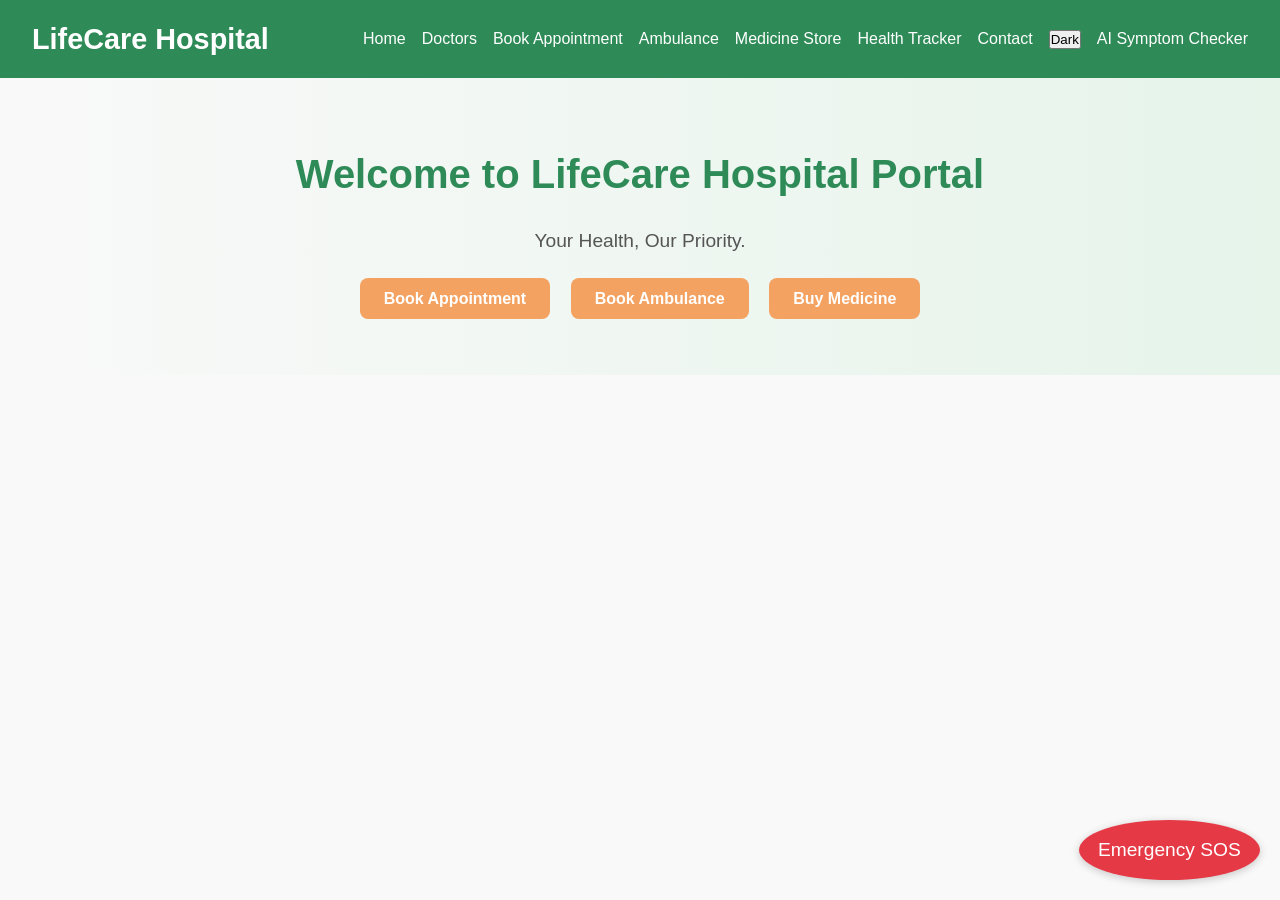
<file: index.html>
<!DOCTYPE html>
<html lang="en">
<head>
    <meta charset="UTF-8">
    <meta name="viewport" content="width=device-width, initial-scale=1.0">
    <title>LifeCare Hospital Portal</title>
    <link rel="stylesheet" href="style.css">
</head>
<body>
    <header>
        <h1>LifeCare Hospital</h1>
        <nav>
            <ul>
                <li>
                    <a href="index.html">Home</a>
                </li>
                <li><a href="doctors.html">Doctors</a></li>
                <li><a href="appointment.html">Book Appointment</a></li>
                <li><a href="ambulance.html">Ambulance</a></li>
                <li><a href="store.html">Medicine Store</a></li>
                <li><a href="tracker.html">Health Tracker</a></li>
                <li><a href="contact.html">Contact</a></li>
                <li><button id="darkModeToggle">Dark</button></li>
                <a href="symptom_checker.html">AI Symptom Checker</a>
            </ul>
        </nav>
    </header>
    <section class="hero">
        <h2>Welcome to LifeCare Hospital Portal</h2>
        <p>Your Health, Our Priority.</p>
        <div class="hero-buttons">
            <a href="appointment.html" class="btn">Book Appointment</a>
            <a href="ambulance.html" class="btn">Book Ambulance</a>
            <a href="store.html" class="btn">Buy Medicine</a>

        </div>

    </section>
    <button id="sosBtn">Emergency SOS</button>
    <script src="main.js"></script>
    
</body>
</html>
</file>
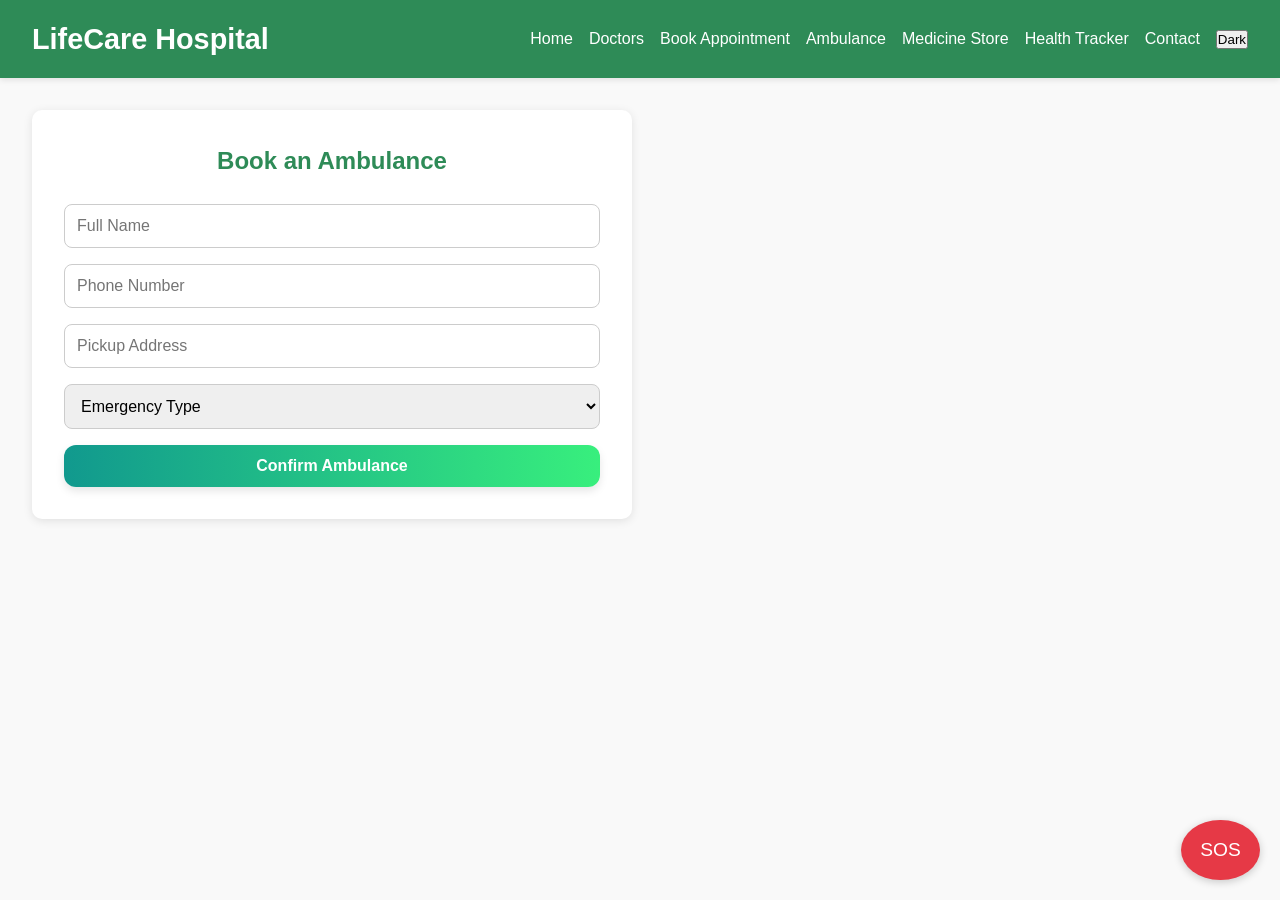
<file: ambulance.html>
<!DOCTYPE html>
<html lang="en">
<head>
    <meta charset="UTF-8">
    <meta name="viewport" content="width=device-width, initial-scale=1.0">
    <title>Book Hospital - LifeCare</title>
    <link rel="stylesheet" href="style.css"/>
</head>
<body>
    <header>
        <h1>LifeCare Hospital</h1>
        <nav>
            <ul>
                <li><a href="index.html">Home</a></li>
                <li><a href="doctors.html">Doctors</a></li>
                <li><a href="appointment.html">Book Appointment</a></li>
                <li><a href="ambulance.html">Ambulance</a></li>
                <li><a href="store.html">Medicine Store</a></li>
                <li><a href="tracker.html">Health Tracker</a></li>
                <li><a href="contact.html">Contact</a></li>
                <li><button id="darkModeToggle">Dark</button></li>
            </ul>
        </nav>
    </header>
    <section class="form-section">
        <h2>Book an Ambulance</h2>
        <form id="ambulanceForm">
            <input type="text" id="name" placeholder="Full Name" required/>
            <input type="tel" id="phone" placeholder="Phone Number" required/>
            <input type="text" id="address" placeholder="Pickup Address" required/>
            <select id="emergencyType" required>
                <option value="">Emergency Type</option>
                <option value="Accident">Accident</option>
                <option value="Stroke">Stroke</option>
                <option value="Heart Attack">Heart Attack</option>
                <option value="Other">Other</option>
            </select>
            <button type="submit" class="btn">Confirm Ambulance</button>
        </form>
    </section>
    <button id="sosBtn">SOS</button>
    <script src="main.js"></script>
    <script src="ambulance.js"></script>
</body>
</html>
</file>
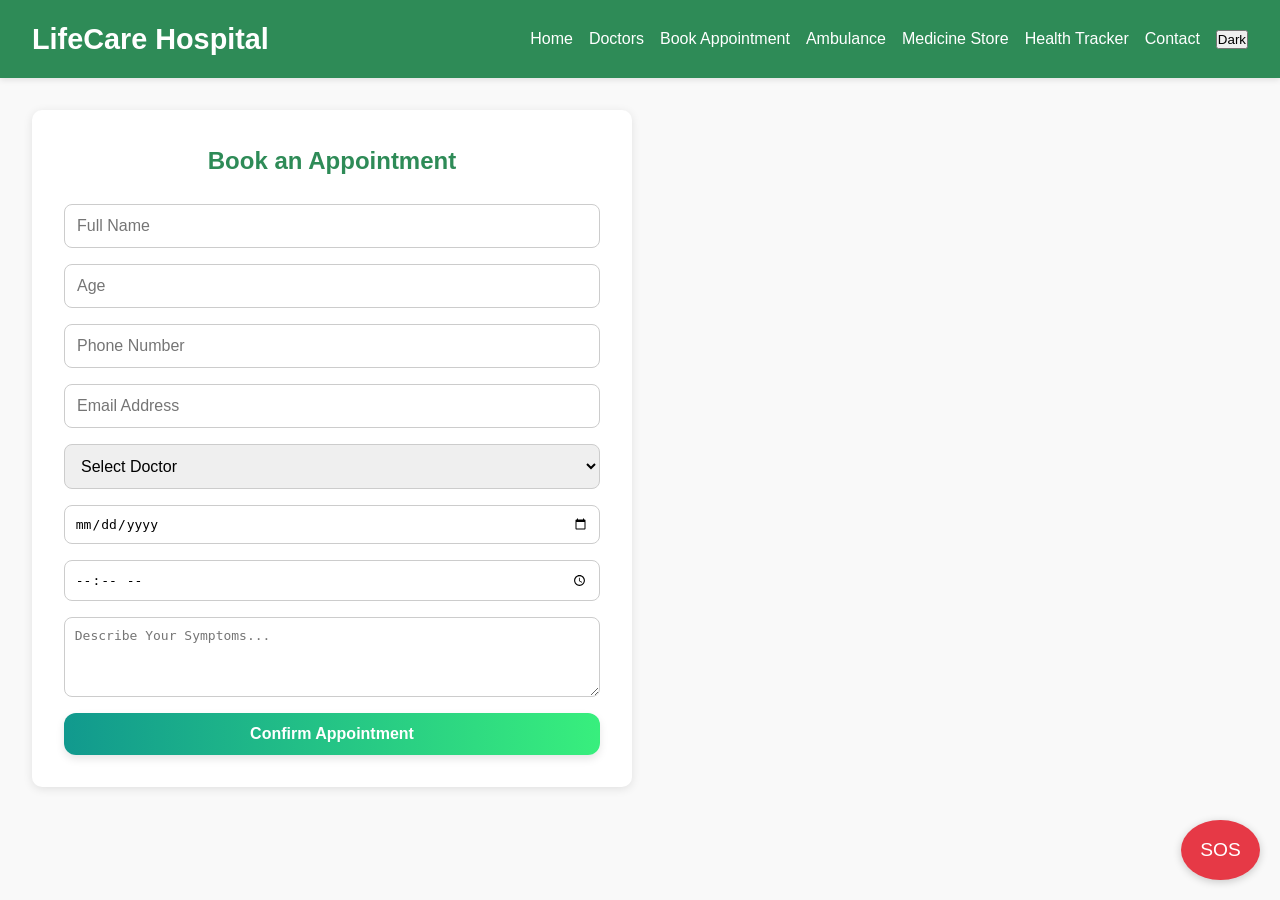
<file: appointment.html>
<!DOCTYPE html>
<html lang="en">
<head>
    <meta charset="UTF-8">
    <meta name="viewport" content="width=device-width, initial-scale=1.0">
    <title>Book Appointment - LifeCare</title>
    <link rel="stylesheet" href="style.css">
</head>
<body>
    <header>
        <h1>LifeCare Hospital</h1>
        <nav>
            <ul>
                <li><a href="index.html">Home</a></li>
                <li><a href="doctors.html">Doctors</a></li>
                <li><a href="appointment.html">Book Appointment</a></li>
                <li><a href="ambulance.html">Ambulance</a></li>
                <li><a href="store.html">Medicine Store</a></li>
                <li><a href="tracker.html">Health Tracker</a></li>
                <li><a href="contact.html">Contact</a></li>
                <li><button id="darkModeToggle">Dark</button></li>
            </ul>
        </nav>
    </header>
    <section class="form-section">
        <h2>Book an Appointment</h2>
        <form id="appointmentForm">
            <input type="text" id="name" placeholder="Full Name" required />
            <input type="number" id="age" placeholder="Age" required min="0"/>
            <input type="tel" id="phone" placeholder="Phone Number" required />
            <input type="email" id="email" placeholder="Email Address" required />
            <select id="doctor" required>
                <option value="">Select Doctor</option>
                <option value="Dr. Aryan Roy">Dr. Aryan Roy - Cardiologist</option>
                <option value="Dr. Nisha Patel">Dr. Nisha Patel - Neurologist</option>
                <option value="Dr. Farhan Khan">Dr. Farhan Khan - Orthopedic</option>
                <option value="Dr. Meera Sen">Dr. Meera Sen - Pediatrician</option>
                <option value="Dr. Vikram Batra">Dr. Vikram Batra - Dermatologist</option>
                <option value="Dr. Aisha Jain">Dr. Aisha Jain - Gynecologist</option>
                <option value="Dr. Rohan Mehta">Dr. Rohan Mehta - ENT Specialist</option>
                <option value="Dr. Kavita Bose">Dr. Kavita Bose - Psychiatrist</option>
                <option value="Dr. Anil Kapoor">Dr. Anil Kapoor - General Surgeon</option>
                <option value="Dr. Sunita Rao">Dr. Sunita Rao - Oncologist</option>
                <option value="Dr. Arjun Bhatt">Dr. Arjun Bhatt - Urologist</option>
                <option value="Dr. Preeti Singh">Dr. Preeti Singh - Dentist</option>
                <option value="Dr. Rahul Desai">Dr. Rahul Desai - Ophthalmologist</option>

            </select>
            <input type="date" id="date" required />
            <input type="time" id="time" required />
            <textarea id="symptoms" placeholder="Describe Your Symptoms..." required></textarea>
            <button type="submit" class="btn">Confirm Appointment</button>
        </form>
    </section>
    <button id="sosBtn">SOS</button>
    <script src="main.js"></script>
    <script src="appointment.js"></script>
</body>
</html>
</file>
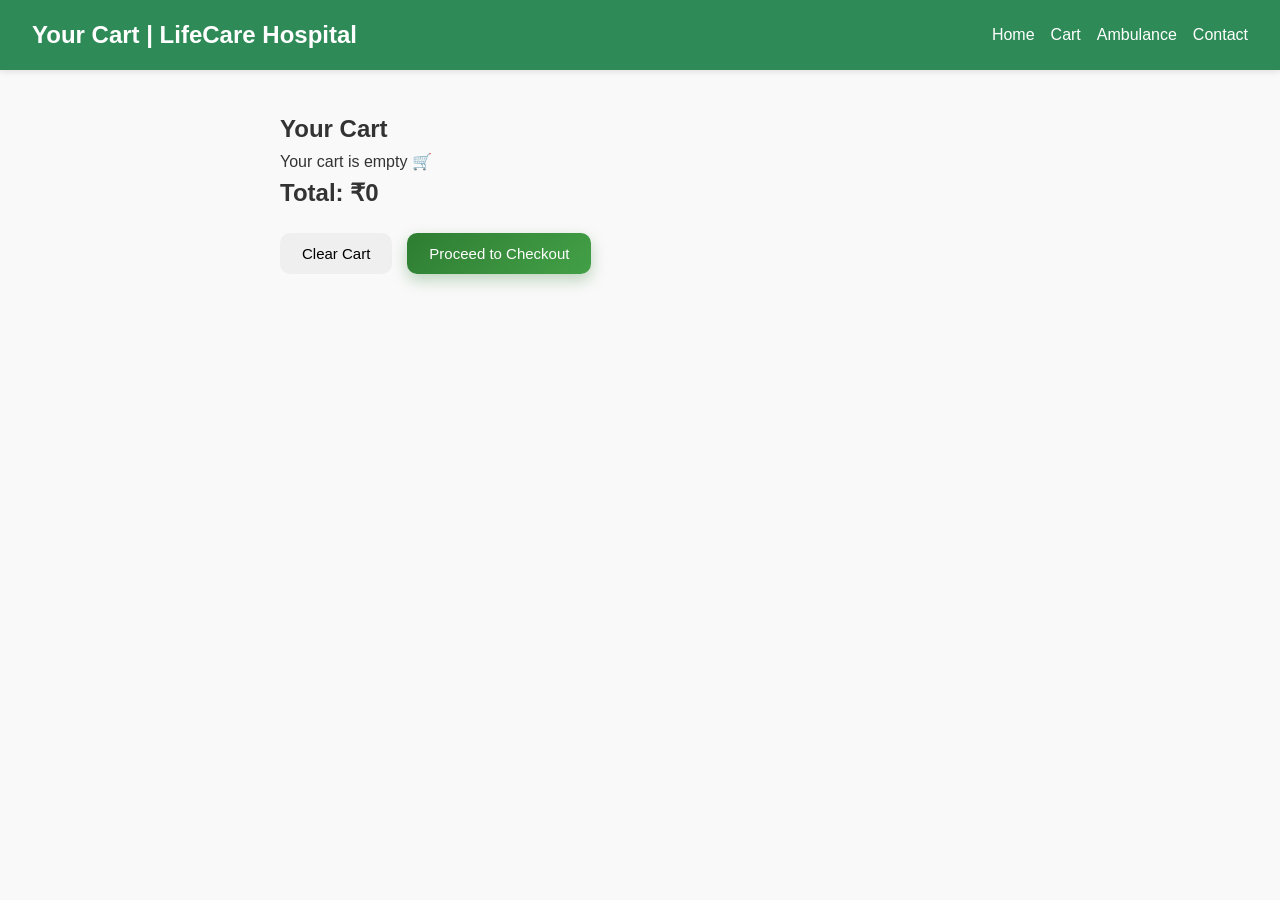
<file: cart.html>
<!DOCTYPE html>
<html lang="en">
<head>
  <meta charset="UTF-8">
  <meta name="viewport" content="width=device-width, initial-scale=1.0">
  <title>Your Cart  |  LifeCare Hospital</title>
  <link rel="stylesheet" href="style.css">
</head>
<body>
  <header class="navbar">
    <h2>Your Cart  |  LifeCare Hospital</h2>
    <nav>
      <ul>
      <a href="index.html">Home</a>
      <a href="cart.html" class="active">Cart</a>
      <a href="ambulance.html">Ambulance</a>
      <li><a href="contact.html">Contact</a></li>
      </ul>
    </nav>
  </header>

  <section class="cart-section">
    <h1>Your Cart</h1>

    <div id="cartItems"></div>

    <h2 id="totalPrice">Total: 0/-</h2>

    <div class="cart-actions">
      <button id="clearCart">Clear Cart</button>
      <button class="checkout-btn">Proceed to Checkout</button>
    </div>
  </section>

  <script src="cart.js"></script>
</body>
</html>
</file>
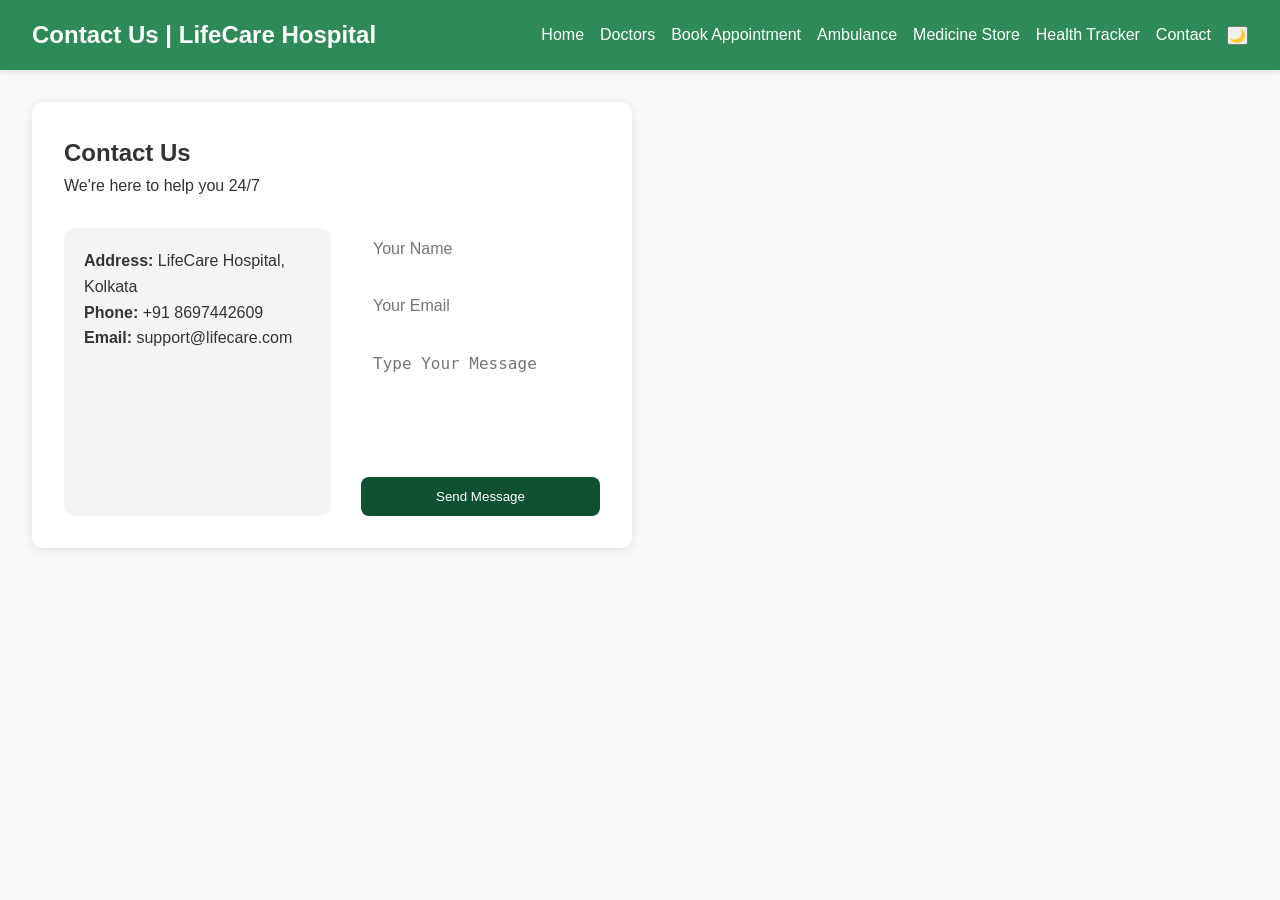
<file: contact.html>
<!DOCTYPE html>
<html lang="en">
<head>
  <meta charset="UTF-8">
  <meta name="viewport" content="width=device-width, initial-scale=1.0">
  <title>Contact Us | LifeCare Hospital</title>
  <link rel="stylesheet" href="style.css">
</head>
<body>
  <header class="navbar">
    <h2>Contact Us | LifeCare Hospital</h2>
    <nav>
      <ul>
        <li><a href="index.html">Home</a></li>
        <li><a href="doctors.html">Doctors</a></li>
        <li><a href="appointment.html">Book Appointment</a></li>
        <li><a href="ambulance.html">Ambulance</a></li>
        <li><a href="store.html">Medicine Store</a></li>
        <li><a href="tracker.html">Health Tracker</a></li>
        <li><a href="contact.html">Contact</a></li>
        <li><button id="darkModeToggle">🌙</button></li>
      </ul>
    </nav>
  </header>

<section class="form-section">
  <h1>Contact Us</h1>
  <p>We're here to help you 24/7</p>
  <div class="contact-container">
    <div class="contact-info">
      <p><strong>Address: </strong>LifeCare Hospital, Kolkata</p>
      <p><strong>Phone: </strong>+91 8697442609</p>
      <p><strong>Email: </strong>support@lifecare.com</p>
    </div>
<form id="contactForm" class="contact-form">
  <input type="text" id="name" placeholder="Your Name" required/>
  <input type="email" id="email" placeholder="Your Email" required/>
  <textarea id="message" placeholder="Type Your Message" required></textarea>
  <button type="submit">Send Message</button>
</form>
  </div>
</section>
<script src="contact.js"></script>
</body>
</html>
</file>
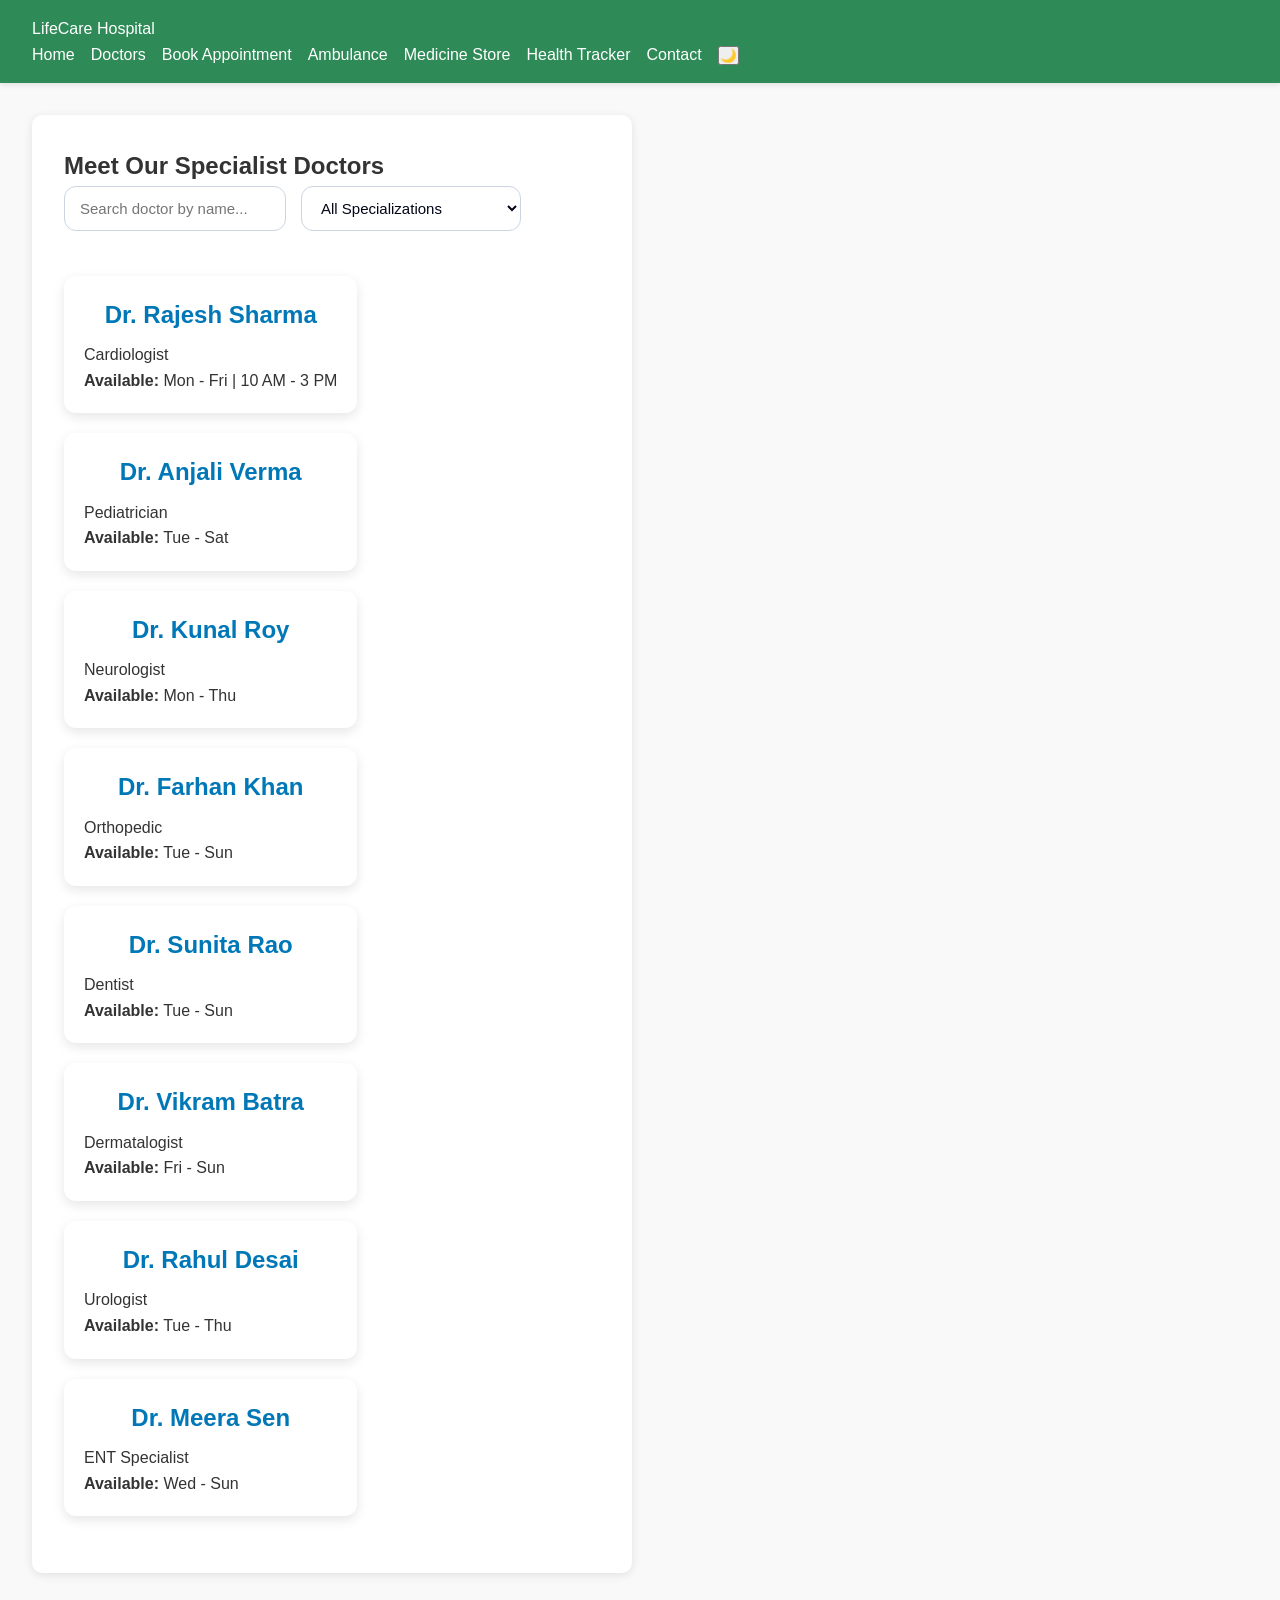
<file: doctors.html>
<!DOCTYPE html>
<html lang="en">
<head>
  <meta charset="UTF-8">
  <meta name="viewport" content="width=device-width, initial-scale=1.0">
  <title> Our Doctors - LifeCare Hospital</title>
  <link rel="stylesheet" href="style.css">
</head>
<body>
  <header>
    <nav class="navbar">
      <div class="logo">LifeCare Hospital</div>
      <ul class="nav-links">
        <li><a href="index.html">Home</a></li>
        <li><a href="doctors.html">Doctors</a></li>
        <li><a href="appointment.html">Book Appointment</a></li>
        <li><a href="ambulance.html">Ambulance</a></li>
        <li><a href="store.html">Medicine Store</a></li>
        <li><a href="tracker.html">Health Tracker</a></li>
        <li><a href="contact.html">Contact</a></li>
        <li><button id="darkModeToggle">🌙</button></li>
      </ul>
    </nav>
  </header>


  <section class="form-section">
    <h1>Meet Our Specialist Doctors</h1>
    <div class="doctor-controls">
    <input
    type="text"
    id="doctorSearch"
    placeholder="Search doctor by name..."
    >

    <select id="specialityFilter">
      <option value="all">All Specializations</option>
      <option value="cardiology">Cardiology</option>
      <option value="neurology">Neurology</option>
      <option value="orthopedic">Orthopedic</option>
      <option value="dentist">Dentist</option>
      <option value="dermatalogist">Dermatalogist</option>
      <option value="urologist">Urologist</option>
      <option value="ent">ENT Specialist</option>
    </select>
  
    <div class="doctor-list">
      <div class="doctor-card"
      data-name="dr rajesh sharma" data-speciality="cardiology">
        <h2>Dr. Rajesh Sharma</h2>
        <p>Cardiologist</p>
        <p><strong>Available:</strong> Mon - Fri | 10 AM - 3 PM</p>
      </div>

      <div class="doctor-card"
      data-name="dr anjali verma" data-speciality="pediatrician">
        <h2>Dr. Anjali Verma</h2>
        <p>Pediatrician</p>
        <p><strong>Available:</strong> Tue - Sat</p>
      </div>

      <div class="doctor-card"
      data-name="dr kunal roy" data-speciality="neurologist">
        <h2>Dr. Kunal Roy</h2>
        <p>Neurologist</p>
        <p><strong>Available:</strong> Mon - Thu</p>
      </div>

      <div class="doctor-card"
      data-name="dr farhan khan" data-speciality="orthopedic">
        <h2>Dr. Farhan Khan</h2>
        <p>Orthopedic</p>
        <p><strong>Available:</strong> Tue - Sun</p>
      </div>

      <div class="doctor-card"
      data-name="dr sunita rao" data-speciality="dentist">
        <h2>Dr. Sunita Rao</h2>
        <p>Dentist</p>
        <p><strong>Available:</strong> Tue - Sun</p>
      </div>

      <div class="doctor-card"
      data-name="dr vikram batra" data-speciality="dermatalogist">
        <h2>Dr. Vikram Batra</h2>
        <p>Dermatalogist</p>
        <p><strong>Available:</strong> Fri - Sun</p>
      </div>

      <div class="doctor-card"
      data-name="dr rahul desai" data-speciality="urologist">
        <h2>Dr. Rahul Desai</h2>
        <p>Urologist</p>
        <p><strong>Available:</strong> Tue - Thu</p>
      </div>

      <div class="doctor-card"
      data-name="dr meera sen" data-speciality="ent">
        <h2>Dr. Meera Sen</h2>
        <p>ENT Specialist</p>
        <p><strong>Available:</strong> Wed - Sun</p>
      </div>
    </div>
    </div>
  </section>
   <script src="doctors.js" defer></script>
</body>
</html>
</file>
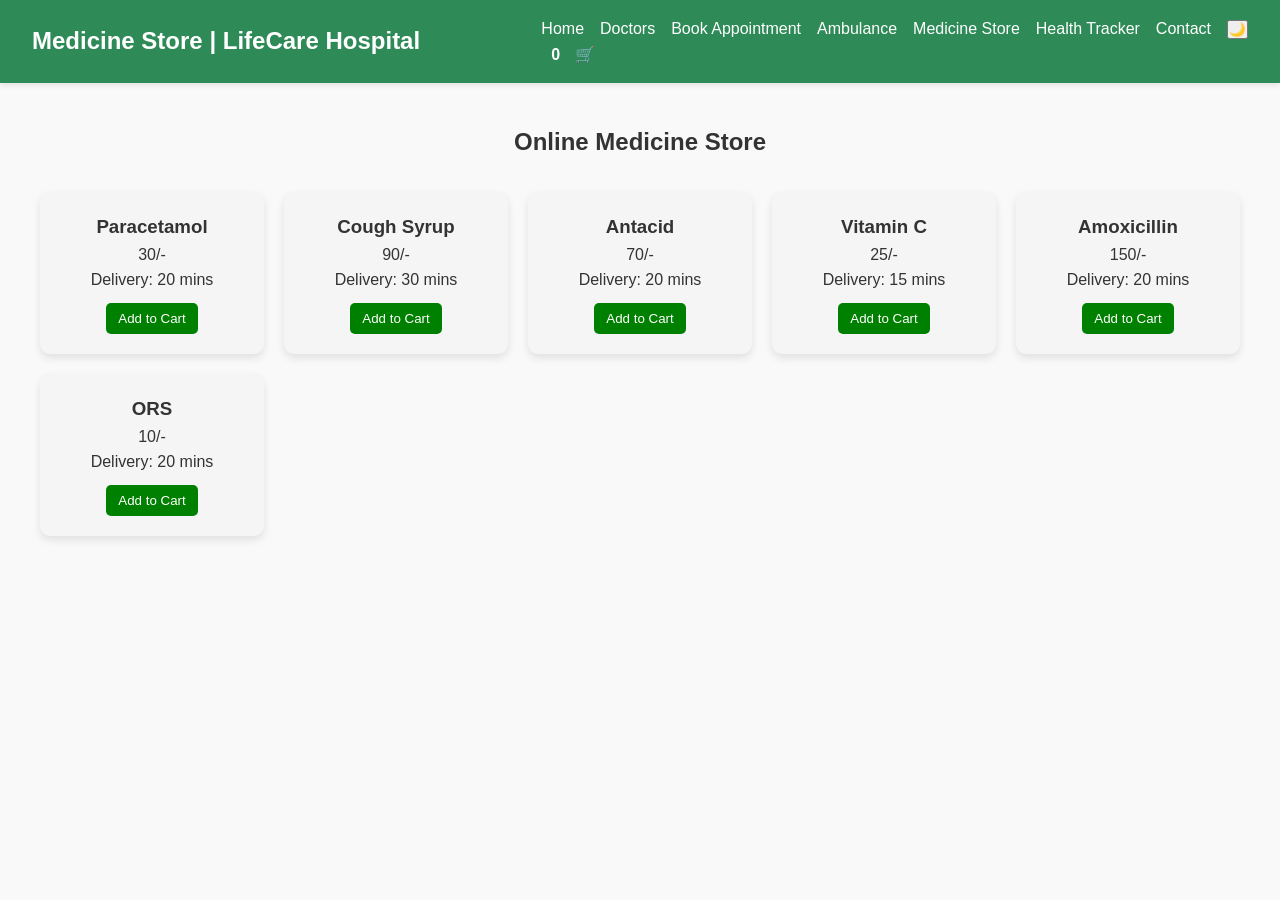
<file: store.html>
<!DOCTYPE html>
<html lang="en">
<head>
  <meta charset="UTF-8">
  <meta name="viewport" content="width=device-width, initial-scale=1.0">
  <title>Medicine Store  |  LifeCare Hospital</title>
  <link rel="stylesheet" href="style.css">
</head>
<body>
  <header class="navbar">
    <h2>Medicine Store  |  LifeCare Hospital</h2>
    <nav>
      <ul>
        <li><a href="index.html">Home</a></li>
        <li><a href="doctors.html">Doctors</a></li>
        <li><a href="appointment.html">Book Appointment</a></li>
        <li><a href="ambulance.html">Ambulance</a></li>
        <li><a href="store.html">Medicine Store</a></li>
        <li><a href="tracker.html">Health Tracker</a></li>
        <li><a href="contact.html">Contact</a></li>
        <li><button id="darkModeToggle">🌙</button></li>
      </ul>
      <span id="cartCount">0</span>    <!--add cart emoji here-->
      <a href="cart.html" id="cartCount">🛒</a>
    </nav>
  </header>

  <section class="medicine-section">
    <h1>Online Medicine Store</h1>

    <div class="medicine-grid">

      <div class="medicine-card">
        <h3>Paracetamol</h3>
        <p>30/-</p>
        <p>Delivery: 20 mins</p>
        <button class="add-cart" data-name="Paracetamol" data-price="20">Add to Cart</button>
      </div>

      <div class="medicine-card">
        <h3>Cough Syrup</h3>
        <p>90/-</p>
        <p>Delivery: 30 mins</p>
        <button class="add-cart" data-name="Cough Syrup" data-price="90">Add to Cart</button>
      </div>

      <div class="medicine-card">
        <h3>Antacid</h3>
        <p>70/-</p>
        <p>Delivery: 20 mins</p>
        <button class="add-cart" data-name="Antacid" data-price="70">Add to Cart</button>
      </div>

      <div class="medicine-card">
        <h3>Vitamin C</h3>
        <p>25/-</p>
        <p>Delivery: 15 mins</p>
        <button class="add-cart" data-name="Vitamin C" data-price="25">Add to Cart</button>
      </div>

      <div class="medicine-card">
        <h3>Amoxicillin</h3>
        <p>150/-</p>
        <p>Delivery: 20 mins</p>
        <button class="add-cart" data-name="Amoxicillin" data-price="150">Add to Cart</button>
      </div>

      <div class="medicine-card">
        <h3>ORS</h3>
        <p>10/-</p>
        <p>Delivery: 20 mins</p>
        <button class="add-cart" data-name="ORS" data-price="10">Add to Cart</button>
      </div>


    </div>
  </section>
  <script src="store.js"></script>
</body>
</html>
</file>
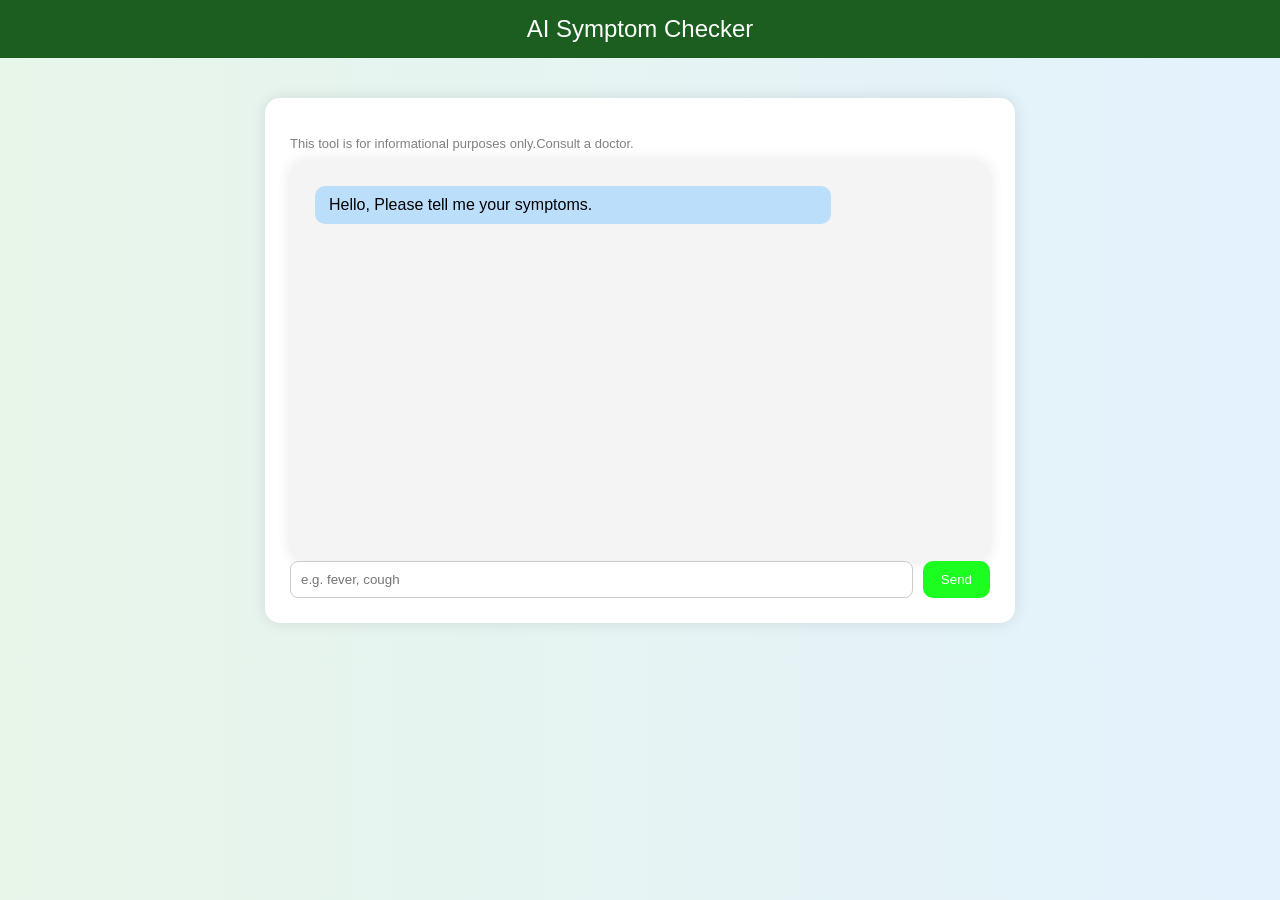
<file: symptom_checker.html>
<!DOCTYPE html>
<html lang="en">
<head>
  <meta charset="UTF-8">
  <meta name="viewport" content="width=device-width, initial-scale=1.0">
  <title>AI Symptom Checker</title>
  <link rel="stylesheet" href="symptom.css">
</head>
<body>
  <header>AI Symptom Checker</header>

  <div class="container">
    <p class="disclaimer">
      This tool is for informational purposes only.Consult a doctor.
    </p>

    <div class="chat-box" id="chatBox">
      <div class="bot-msg">Hello, Please tell me your symptoms.</div>
    </div>

    <div class="input-area">
      <input type="text" id="userInput" placeholder="e.g. fever, cough">
      <button onclick="sendMessage()">Send</button>
    </div>
  </div>

  <script src="symptom.js"></script>
</body>
</html>
</file>
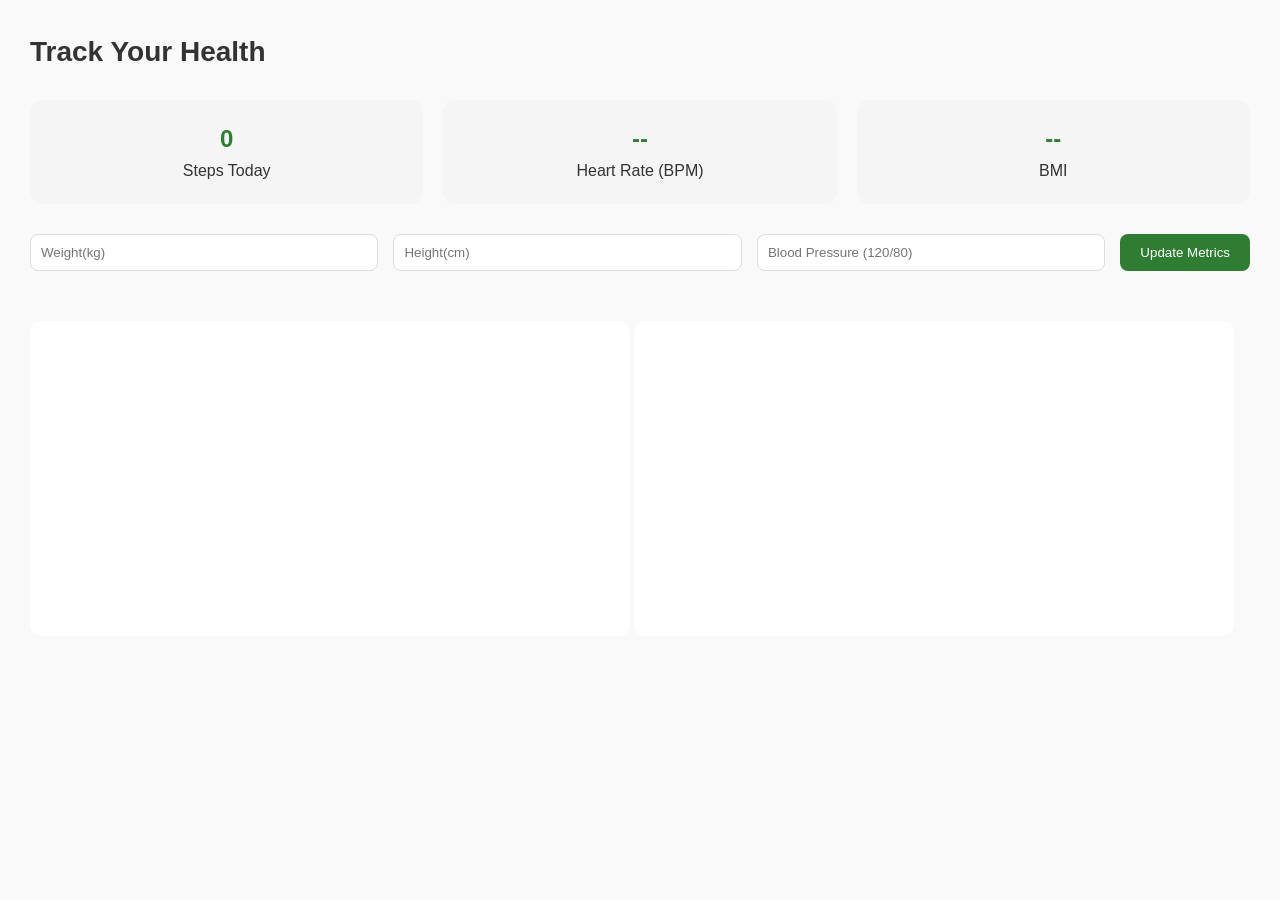
<file: tracker.html>
<!DOCTYPE html>
<html lang="en">
<head>
  <meta charset="UTF-8">
  <meta name="viewport" content="width=device-width, initial-scale=1.0">
  <title>Health Tracker  |  LifeCare Hospital</title>
  <link rel="stylesheet" href="style.css">
</head>
<body>
  <section class="health-tracker">
    <h1>Track Your Health</h1>

    <div class="tracker-cards">
      <div class="card">
        <h2 id="steps">0</h2>
        <p>Steps Today</p>
      </div>

      <div class="card">
        <h2 id="heartRate">--</h2>
        <p>Heart Rate (BPM)</p>
      </div>

      <div class="card">
        <h2 id="bmi">--</h2>
        <p>BMI</p>
      </div>
    </div>

    <!--input-->

    <div class="tracker-form">
      <input type="number" id="weight" placeholder="Weight(kg)">
      <input type="number" id="height" placeholder="Height(cm)">
      <input type="text" id="bp" placeholder="Blood Pressure (120/80)">
      <button id="updateMetrics">Update Metrics</button>
    </div>

    <div class="tracker-graph">
      <canvas id="stepsChart"></canvas>
      <canvas id="heartChart"></canvas>
    </div>
  </section>
  <script src="tracker.js"></script>
</body>
</html>
</file>
<file: style.css>
* {
    margin: 0;
    padding: 0;
    box-sizing: border-box;
}

body {
    font-family: 'Segoe UI', Tahoma, Geneva, Verdana, sans-serif;
    background: #f9f9f9;
    color: #333;
    line-height: 1.6;
}

header {
    background: #2e8b57;
    color: white;
    padding: 1em 2em;
    display: flex;
    justify-content: space-between;
    align-items: center;
    box-shadow: 0 2px 6px rgba(0, 0, 0, 0.1);
}

header h1 {
    font-size: 1.8em;
    font-weight: bold;
}

nav ul {
    list-style: none;
    display: flex;
    gap: 1em;
}

nav a {
    color: white;
    text-decoration: none;
    font-weight: 500;
    transition: color 0.3s;
}

nav a:hover {
    color: #f4a261;
}

/* hero section */

.hero {
    text-align: center;
    padding: 4em 1em;
    background: linear-gradient(to right , #f9f9f9 , #e6f4ea);
}

.hero h2 {
    font-size: 2.5em;
    color: #2e8b57;
    margin-bottom: 0.5em;
}

.hero p {
    font-size: 1.2em;
    color: #555;
    margin-bottom: 1.5em;
}

.hero-buttons .btn {
    margin: 0.5em;
    padding: 0.75em 1.5em;
    background: #f4a261;
    color: white;
    border: none;
    border-radius: 8px;
    font-weight: bold;
    cursor: pointer;
    text-decoration: none;
    transition: background 0.3s;
}

.hero-buttons .btn:hover{
    background: #264653;
}

#sosBtn {
    position: fixed;
    bottom: 20px;
    right: 20px;
    padding: 1em;
    background: #e63946;
    color: white;
    border: none;
    border-radius: 50%;
    font-size: 1.2em;
    cursor: pointer;
    box-shadow: 0 2px 8px rgba(0, 0, 0, 0.2);
    transition: transform 0.2s;
}

#sosBtn:hover{
    transform: scale(1.1);
}

/* dark mode */

body.dark-mode {
    background: #121212;
    counter-reset: #e0e0e0;
}

body.dark-mode header {
    background: #1e1e1e;
    border-bottom: 1px solid #2e8b57;
}

body.dark-mode nav a {
    color: #e0e0e0;
}

body.dark-mode nav a:hover {
    color: #3cb371;
}

body.dark-mode .hero {
    background: #1e1e1e;
}

body.dark-mode .hero h2 {
    color: #3cb371;
}

body.dark-mode .hero-buttons .btn {
    background: #2e8b57;
    color: #fff;
}

body.dark-mode .hero-buttons .btn:hover {
    background: #3cb371;
}

body.dark-mode .doctor-card {
    background: #1e1e1e;
    color: #e0e0e0;
    border: 1px solid #2e8b57;
}

body.dark-mode .availability {
    color: #3cb371;
}

body.dark-mode input {
    background: #2a2a2a;
    color: #e0e0e0;
    border: 1px solid #3cb371;
}

/** appointment **/

.form-section {
    max-width: 600px;
    margin: 2em;
    padding: 2em;
    background: white;
    border-radius: 10px;
    box-shadow: 0 2px 10px rgba(0, 0, 0, 0.1);
}

.form-section h2 {
    text-align: center;
    color: #2e8b57;
    margin-bottom: 1em;
}

form {
    display: flex;
    flex-direction: column;
    gap: 1em;
}

form input , form select , form textarea {
    padding: 0.75em;
    border: 1px solid #ccc;
    border-radius: 8px;
    font-size: 1em;
}

form textarea {
    resize: vertical;
    min-height: 80px;
}

form .btn {
    background: linear-gradient(to right, #11998e, #38ef7d);
    color: white;
    border: none;
    padding: 0.75rem 1.5rem;
    border-radius: 12px;
    font-size: 1rem;
    cursor: pointer;
    font-weight: bold;
    transition: transform 0.2s ease , box-shadow 0.2s ease;
    box-shadow: 0 4px 8px rgba(0, 0, 0, 0.1);
}

form.btn:hover {
    transform: translate(-2px);
    box-shadow: 0 6px 12px rgba(17, 153 142, 0.4);
    background: linear-gradient(to right, #38ef7d, #11998e);
}

body.dark-mode .form-section {
    background: #1e1e1e;
    border: 1px solid #2e8b57;
}

body.dark-mode form input,
body.dark-mode form select,
body.dark-mode form textarea {
    background: #2a2a2a;
    color: #e0e0e0;
    border: 1px solid #3cb371;
}

.modal {
    display: none;
    position: fixed;
    z-index: 1000;
    left: 0; top: 0;
    width: 100%; height: 100%;
    background: rgba(0, 0, 0, 0.6);
    justify-content: center;
    align-items: center;
}

.modal-content {
    background: #fff;
    padding: 2rem;
    border-radius: 16px;
    text-align: center;
    box-shadow: 0 10px 20px rgba(0, 0, 0, 0.3);
    max-width: 400px;
    width: 90%;
}

body.dark-mode .modal-content {
    background: #1e1e1e;
    color: white;
}

.doctor-list {
    display: grid;
    grid-template-columns: repeat(auto-fit, minmax(280px, 1fr));
    gap: 20px;
    margin-top: 30px;
}

.doctor-card {
    background: #fff;
    border-radius: 12px;
    padding: 20px;
    box-shadow: 0 4px 12px rgba(0, 0, 0, 0.1);
    transition: transform 0.2s ease-in-out;
}

.doctor-card:hover {
    transform: translate(-5px);
    box-shadow: 0 6px 16px rgba(0, 0, 0, 0.2);
}

.doctor-card h2 {
    margin-bottom: 8px;
    color: #0077b6;
}

/*
body {
    background-color: #0f172a;
    color: #e5e7eb;
    font-family: Arial, sans-serif;
}

.navbar {
    background: #020617;
    padding: 15px 30px;
    display: flex;
    justify-content: space-between;
    align-items: center;
}

.logo {
    color: #38bdf8;
    font-size: 22px;
    font-weight: bold;
}

.nav-links li {
    display: inline-block;
    margin-left: 20px;
}

.nav-links a {
    color: #cbd5f5;
    text-decoration: none;
    font-weight: 500;
}

.nav-links a:hover,
.nav-links a.active {
    color: #38bdf8;
    border-bottom: 2px solid #38bdf8;
}

.form-section {
    padding: 40px;
    max-width: 1100px;
    margin: auto;
}


.form-section h1 {
    text-align: center;
    color: #38bdf8;
}
*/



/* doctor search */

.doctor-controls {
    display: flex;
    gap: 15px;
    margin-bottom: 25px;
    flex-wrap: wrap;
}

.doctor-controls input,
.doctor-controls select {
    padding: 12px 15px;
    border-radius: 12px;
    border: 1px solid #cbd5e1;
    font-size: 15px;
    outline: none;
    background: #ffffff;
    color: #020617;
    min-width: 220px;
}


.contact-container {
    display: flex;
    gap: 30px;
    margin-top: 30px;
    flex-wrap: wrap;
}

.contact-info {
    flex: 1;
    background: var(--card-bg, #f5f5f5);
    padding: 20px;
    border-radius: 10px;
}

.contact-form {
    flex: 1;
    display: flex;
    flex-direction: column;
    gap: 15px;
}

.contact-form input,
.contact-form textarea {
    padding: 12px;
    border-radius: 8px;
    border: none;
    outline: none;
    font-size: 16px;
}

.contact-form textarea {
    resize: none;
    height: 120px;
}

.contact-form button {
    padding: 12px;
    background: #0f5132;
    color: white;
    border: none;
    border-radius: 8px;
    cursor: pointer;
}

.contact-form button:hover {
    opacity: 0.9;
}


/* medicine store */

.medicine-section {
    padding: 40px;
    text-align: center;
}

.medicine-grid {
    display: grid;
    grid-template-columns: repeat(auto-fit, minmax(220px, 1fr));
    gap: 20px;
    margin-top: 30px;
}

.medicine-card {
    background: var(--card-bg, #f5f5f5);
    padding: 20px;
    border-radius: 10px;
    box-shadow: 0 4px 8px rgba(0, 0, 0, 0.1);
}

.medicine-card button {
    margin-top: 10px;
    padding: 8px 12px;
    border: none;
    background: green;
    color: white;
    cursor: pointer;
    border-radius: 5px;
}

/* add to cart pg*/

.cart-section {
    padding: 40px;
    margin: auto;
    max-width: 800px;
}

.cart-item {
    display: flex;
    justify-content: space-between;
    padding: 15px;
    align-items: center;
    background: var(--card-bg, #f5f5f5);
    margin-bottom: 15px;
    border-radius: 10px;
}

.cart-item button {
    background: crimson;
    color: white;
    border: none;
    cursor: pointer;
    padding: 6px 10px;
    border-radius: 5px;
}

.cart-actions {
    display: flex;
    gap: 15px;
    margin-top: 20px;
}

.checkout-btn {
    background: green;
    color: white;
    border: none;
    cursor: pointer;
    padding: 10px 15px;
    border-radius: 6px;
}

#cartCount {
    font-weight: bold;
    margin-left: 10px;
}


/* updated*/ /* combines this also */

.cart-actions {
  display: flex;
  gap: 15px;
  margin-top: 20px;
}

.cart-actions button {
  padding: 12px 22px;
  font-size: 15px;
  border-radius: 10px;
  border: none;
  cursor: pointer;
  font-weight: 500;
  transition: all 0.3s ease;
}

/* Primary button */
.checkout-btn {
  background: linear-gradient(135deg, #2e7d32, #43a047);
  color: white;
  box-shadow: 0 6px 15px rgba(46, 125, 50, 0.3);
}

.checkout-btn:hover {
  transform: translateY(-2px);
  box-shadow: 0 8px 20px rgba(46, 125, 50, 0.4);
}

/* Secondary button */
.clear-btn {
  background: #f5f5f5;
  color: #444;
  border: 1px solid #ddd;
}

.clear-btn:hover {
  background: #eeeeee;
}


/* health tracker */

.health-tracker {
    padding: 30px;
}

.health-tracker h1 {
    font-size: 28px;
    margin-bottom: 25px;
}

.tracker-cards {
    display: flex;
    gap: 20px;
    margin-bottom: 30px;
}

.card {
    background: #f5f5f5;
    border-radius: 12px;
    padding: 20px;
    flex: 1;
    text-align: center;
}

.card h2 {
    font-size: 24px;
    color: #2e7d32;
}

.tracker-form {
    display: flex;
    gap: 15px;
    margin-bottom: 30px;
}

.tracker-form input {
    padding: 10px;
    border-radius: 8px;
    border: 1px solid #ddd;
    flex: 1;
}

.tracker-form button {
    padding: 10px 20px;
    background: #2e7d32;
    color: white;
    border-radius: 8px;
    border: none;
    cursor: pointer;
}

.tracker-graph canvas {
    margin-top: 20px;
    background: #ffffff;
    border-radius: 12px;
    padding: 15px;
    width: 100%;
    max-width: 600px;
}
</file>
<file: symptom.css>
body {
  font-family: Arial,  sans-serif;
  background: linear-gradient(to right, #e8f5e9, #e3f2fd);
  margin: 0;
}

header {
  background: #1b5e20;
  color: white;
  padding: 15px;
  text-align: center;
  font-size: 24px;
}

.container {
  max-width: 700px;
  margin: 40px auto;
  background: white;
  padding: 25px;
  border-radius: 15px;
  box-shadow: 0 0 15px rgba(0, 0, 0, 0.1);
}

.chat-box {
  height: 350px;
  overflow-y: auto;
  background: #f4f4f4;
  padding: 25px;
  border-radius: 15px;
  box-shadow: 0 0 15px rgba(0, 0, 0, 0.1);
}

.bot-msg {
  padding: 10px 14px;
  border-radius: 10px;
  margin-bottom: 10px;
  max-width: 75%;
}

.user-msg {
  padding: 10px 14px;
  border-radius: 10px;
  margin-bottom: 10px;
  max-width: 75%;
  background: #c8e6c9;
  margin-left: auto;
}


.bot-msg {
  background: #bbdefb;
}

.input-area {
  display: flex;
  gap: 10px;
}

input {
  padding: 10px;
  flex: 1;
  border-radius: 8px;
  border: 1px solid #ccc;
}

button {
  background: #1bfe20;
  border: none;
  color: white;
  border-radius: 10px;
  cursor: pointer;
  padding: 10px 18px;

}

.disclaimer {
  color: gray;
  font-size: 13px;
  margin-bottom: 10px;
}
</file>
